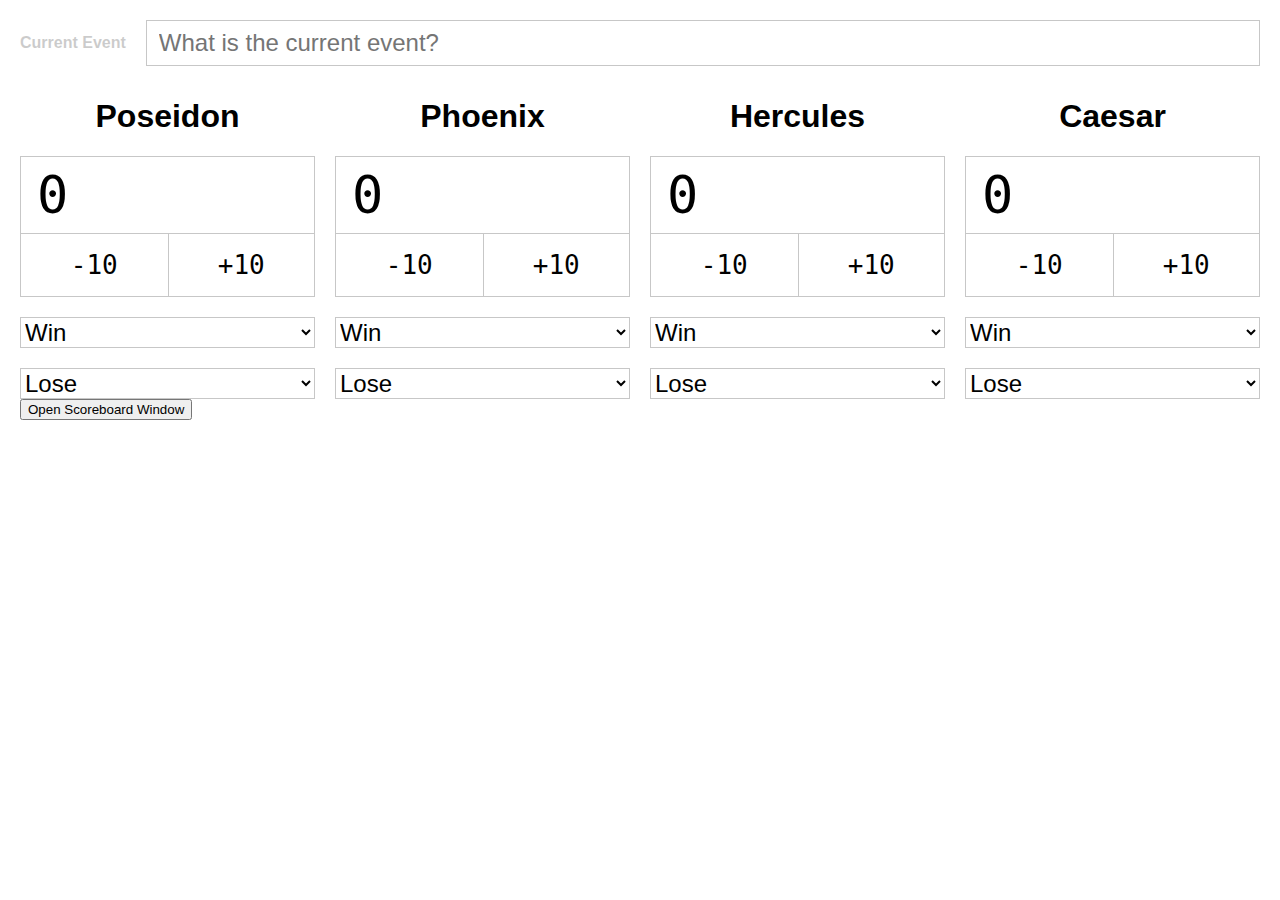
<file: index.html>
<!DOCTYPE html>
<html>
  <head>
    <meta charset="UTF-8">
    <link rel="stylesheet" href="css/style.css">
    <script src="lib/jquery.js"></script>
    <script src="js/main.js" defer></script>
    <title>Sports Day Score Board!</title>
  </head>
  <body>
    <div id="current-event-container">
      <label for="current-event">Current Event</label>
      <input type="search" id="current-event" placeholder="What is the current event?">
    </div>
    <div id="house-container">
      <div class="house">
        <h1 class="house-heading">Poseidon</h1>
        <div class="house-score">
          <input type="number" min="0" id="po-score" class="score-input" data-change="po" value="0">
        </div>
        <div class="house-buttons">
          <button class="score-subtract" data-change="po">-10</button>
          <button class="score-add" data-change="po">+10</button>
        </div>
        <div class="house-animations">
          <div>
            <select id="po-anim-win">
              <option selected disabled value="-1">Win</option>
            </select>
          </div>
          <div>
            <select id="po-anim-lose">
              <option selected disabled value="-1">Lose</option>
            </select>
          </div>
        </div>
      </div>
      <div class="house">
        <h1 class="house-heading">Phoenix</h1>
        <div class="house-score">
          <input type="number" min="0" id="ph-score" class="score-input" data-change="ph" value="0">
        </div>
        <div class="house-buttons">
          <button class="score-subtract" data-change="ph">-10</button>
          <button class="score-add" data-change="ph">+10</button>
        </div>
        <div class="house-animations">
          <div>
            <select id="ph-anim-win">
              <option selected disabled value="-1">Win</option>
            </select>
          </div>
          <div>
            <select id="ph-anim-lose">
              <option selected disabled value="-1">Lose</option>
              <option value="ph/lose-1">General 1</option>
            </select>
          </div>
        </div>
      </div>
      <div class="house">
        <h1 class="house-heading">Hercules</h1>
        <div class="house-score">
          <input type="number" min="0" id="he-score" class="score-input" data-change="he" value="0">
        </div>
        <div class="house-buttons">
          <button class="score-subtract" data-change="he">-10</button>
          <button class="score-add" data-change="he">+10</button>
        </div>
        <div class="house-animations">
          <div>
            <select id="he-anim-win">
              <option selected disabled value="-1">Win</option>
            </select>
          </div>
          <div>
            <select id="he-anim-lose">
              <option selected disabled value="-1">Lose</option>
            </select>
          </div>
        </div>
      </div>
      <div class="house">
        <h1 class="house-heading">Caesar</h1>
        <div class="house-score">
          <input type="number" min="0" id="ca-score" class="score-input" data-change="ca" value="0">
        </div>
        <div class="house-buttons">
          <button class="score-subtract" data-change="ca">-10</button>
          <button class="score-add" data-change="ca">+10</button>
        </div>
        <div class="house-animations">
          <div>
            <select id="ca-anim-win">
              <option selected disabled value="-1">Win</option>
            </select>
          </div>
          <div>
            <select id="ca-anim-lose">
              <option selected disabled value="-1">Lose</option>
            </select>
          </div>
        </div>
      </div>

    </div>
    <button id="open-scoreboard">Open Scoreboard Window</button>
  </body>
</html>
</file>
<file: css/style.css>
body {
  font-family: Helvetica, Arial, sans-serif;
  margin: 20px;
}

/* House container */
#house-container {
  display: grid;
  grid-template-columns: repeat(4, 1fr);
  gap: 20px;
}

.house-heading {
  text-align: center;
  margin-top: 0;
}

.score-input {
  font-size: 4em;
  width: 100%;
  box-sizing: border-box;
  border: 1px solid rgb(199, 199, 199);
  font-family: monospace;
  padding: 8px 16px;
}

.house-buttons {
  display: grid;
  grid-template-columns: repeat(2, 1fr);
}

.house-buttons > button {
  font-size: 2em;
  padding: 16px 0;
  background: white;
  border: 1px solid rgb(199, 199, 199);
  border-top: 0;
  outline: 0;
  font-family: monospace;
  cursor: pointer;
}

.house-buttons > button:active {
  background: #ddd;
}

.house-buttons > button:first-child {
  border-right: 0;
}

.house-animations select {
  width: 100%;
  margin-top: 20px;
  font-size: 1.5em;
  border-radius: 0;
  border: 1px solid rgb(199, 199, 199);
  background: transparent;
}

/* Current Events */
#current-event-container {
  margin-bottom: 32px;
  display: grid;
  grid-template-columns: auto 1fr;
  gap: 20px;
}
#current-event-container label {
  display: block;
  opacity: 0.2;
  font-weight: bold;
  /* margin-bottom: 8px; */
  align-self: center;
  /* position: relative; */
  /* top: 4px; */
}

#current-event-container input {
  width: 100%;
  font-size: 1.5em;
  border-radius: 0;
  border: 1px solid rgb(199, 199, 199);
  background: transparent;
  padding: 8px 12px;
}
</file>
